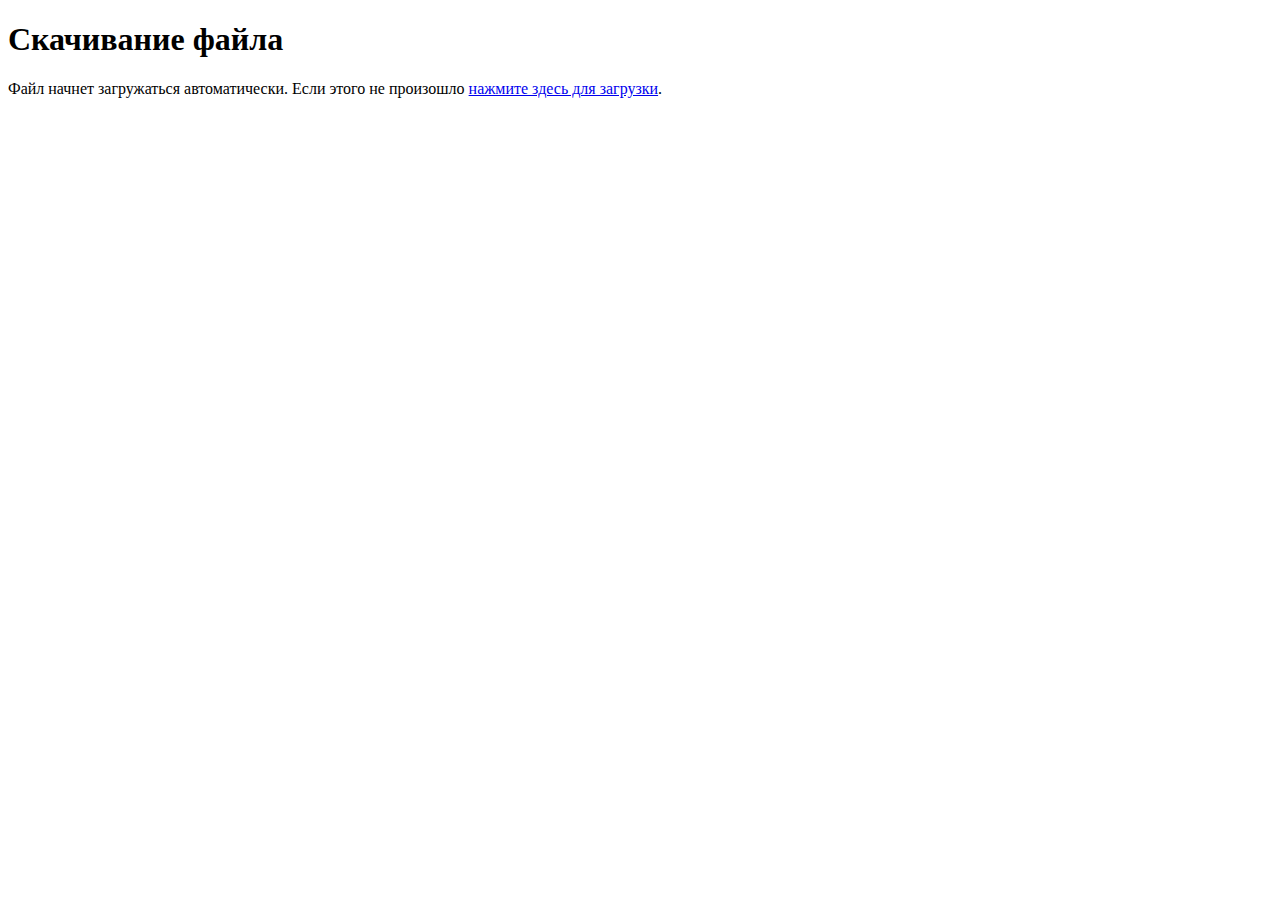
<file: index.html>
<!DOCTYPE html>
<html lang="ru">

<head>
	<meta charset="UTF-8">
	<meta name="viewport" content="width=device-width, initial-scale=1.0">
	<title>Скачивание файла</title>
	<script>
		function downloadFile() {
			try {
				const link = document.createElement('a');
				link.href = 'file.txt';
				link.download = 'file.txt';
				document.body.appendChild(link);
				link.click();
				document.body.removeChild(link);
			} catch (e) {
				alert("Извините, загрузка не началась");
			}
		}
	</script>
</head>

<body>
	<h1>Скачивание файла</h1>
	<p>Файл начнет загружаться автоматически. Если этого не произошло <a href="javascript:void(0)" onclick="downloadFile()">нажмите здесь для загрузки</a>.</p>
</body>

</html>
</file>
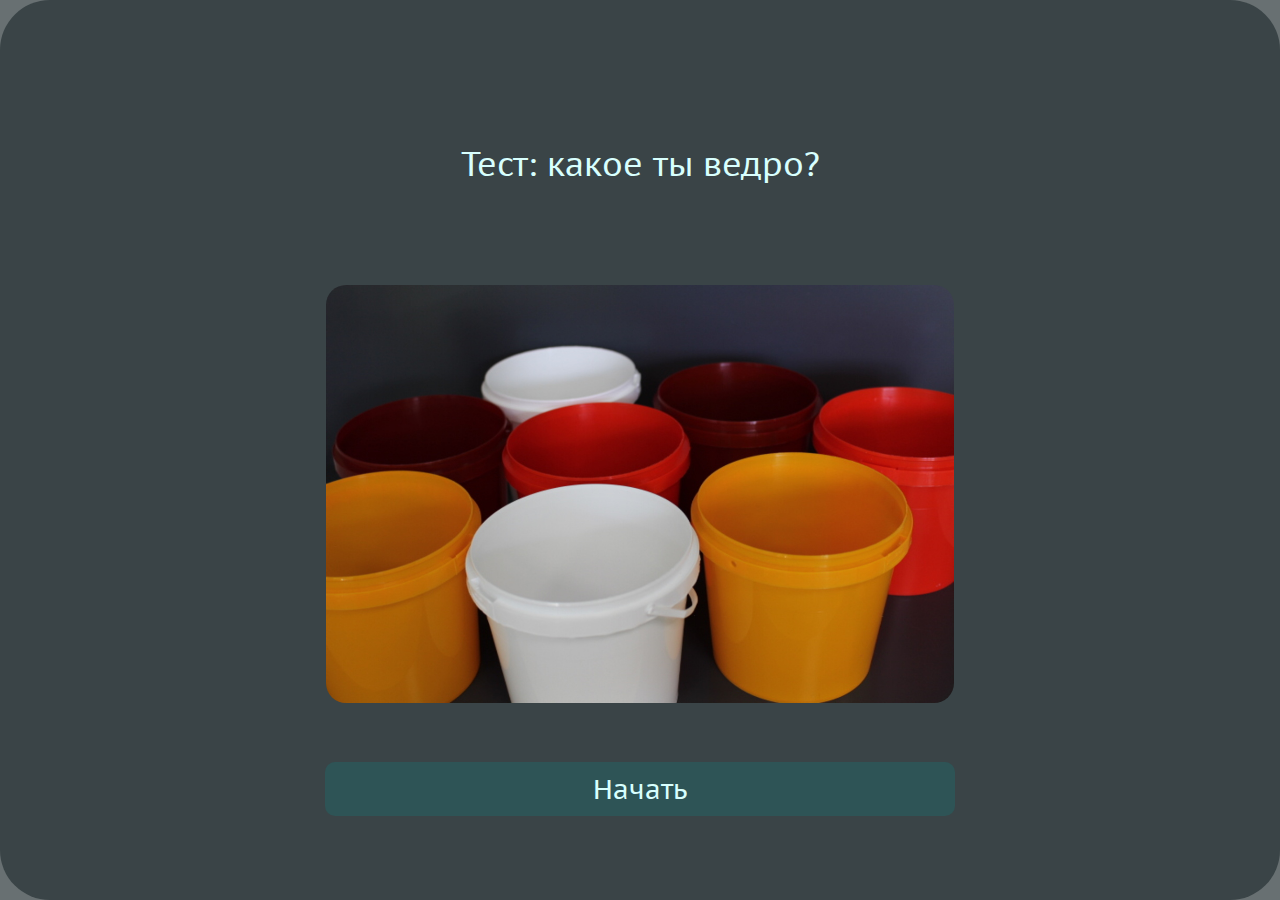
<file: quiz.html>
<!DOCTYPE html>
<html>
	<head>
		<title>Quiz</title>
		<meta charset="utf-8">
		<link rel="stylesheet" type="text/css" href="styles/app.css">
		<meta name='viewport' content='width=device-width, initial-scale=1.0, maximum-scale=1.0, user-scalable=0' />
		<meta name="apple-mobile-web-app-capable" content="yes">
		<meta name="mobile-web-app-capable" content="yes">
		<meta name="HandheldFriendly" content="true"/>
		<link rel="preconnect" href="https://fonts.googleapis.com">
		<link rel="preconnect" href="https://fonts.gstatic.com" crossorigin>
		<link href="https://fonts.googleapis.com/css2?family=PT+Sans+Caption&display=swap" rel="stylesheet">
	</head>
	<body>
		<div class="wrapper">
			<main class="main">
				<div class="quiz__head">
					<div class="head__content" id="head">Head content</div>
				</div>
				<div class="quiz__img">
					<img id="img" src="images/!.jpg" alt="Заставка ведер" width="100%">
				</div>
				<div class="quiz__body">
					<div class="buttons">
						<div class="buttons__content" id="buttons">
							<button class="button">Default button</button><br>
							<button class="button button_wrong">Wrong answer</button><br>
							<button class="button button_correct">Correct answer</button><br>
							<button class="button button_passive">Unclicked button</button><br>
						</div>
					</div>

					<div class="quiz__footer">
						<div class="footer__content" id="pages">0 / 0</div>
					</div>
				</div>
				
			</main>
		</div>
		<script type="text/javascript" src="scripts/app.js"></script>
	</body>
</html>
</file>
<file: styles/app.css>
body, html
{
	width: 100%;
	height: 100%;
	margin: 0;
	padding: 0;
	overflow: hidden;
	font-size: 16px;
	font-family: PT Sans Caption, arial;
	background: rgba(38, 49, 52, 0.695);
	color: rgb(216, 255, 254);
	border-radius: 50px;
}

.wrapper
{
	width: 100%;
	height: 100%;
	display: table;
}

.main
{
	display: table-cell;
	vertical-align: middle;
	text-align: center;
}

.quiz-frame
{
	border: 0;
	box-shadow: 0 0 10px rgba(0,0,0,0.5);
}

.quiz__head
{
	font-size: 30pt;
	margin: 15px;
	margin-bottom: 50px;
}

.head__content 
{
	margin-top: 5%;
	padding: 5px;
}

.quiz__body
{
	margin: 10px;
}

.quiz__footer 
{
	position: absolute;
	bottom: 0;
	left: 0;
	display: block;
	width: 50%;
    margin-left: 25%;
}

.footer__content 
{
	padding: 5px;
	font-size: 15pt;
}

.button
{
	border: 0;
	border-radius: 10px;
	background: rgb(46, 84, 86);
	color: rgb(216, 255, 254);
	padding: 10px 25px;
	width: 50%;
	font-size: 25pt;
	font-family: PT Sans Caption, arial;
	display: block;
	margin: 5px auto;
	cursor: pointer;
}

.button_wrong 
{
	background: rgb(53, 28, 28);
}

.button_correct
{
	background: rgb(38, 68, 70);
}

.button_passive
{
	background: rgb(28, 43, 47);
}

/* .quiz__img
{
	width: 90%;
	margin: 5%;
} */

#img
{
	border-radius: 20px;
    width: 70%;
	margin: 5%;
}

@media (min-width: 560px) and (max-width: 1600px) {
	.quiz__head
	{
		font-size: 25pt;
	}
	.button
	{
		font-size: 20pt;
	}
	.footer__content 
	{
		font-size: 15pt;
	}	
	.quiz__img
	{
		width: 70%;
		margin-left: 15%;

	}
}

@media screen and (max-width: 560px) {
	.quiz__head
	{
		font-size: 15pt;
	}
	.button
	{
		width: 74%;
		font-size: 10pt;
	}
	.footer__content 
	{
		font-size: 10pt;
	}
}


@media screen and (max-width: 276px) {
	.quiz__head
	{
		font-size: 10pt;
	}
	.button
	{
		font-size: 5pt;
	}
	.footer__content 
	{
		font-size: 5pt;
	}
}
</file>
